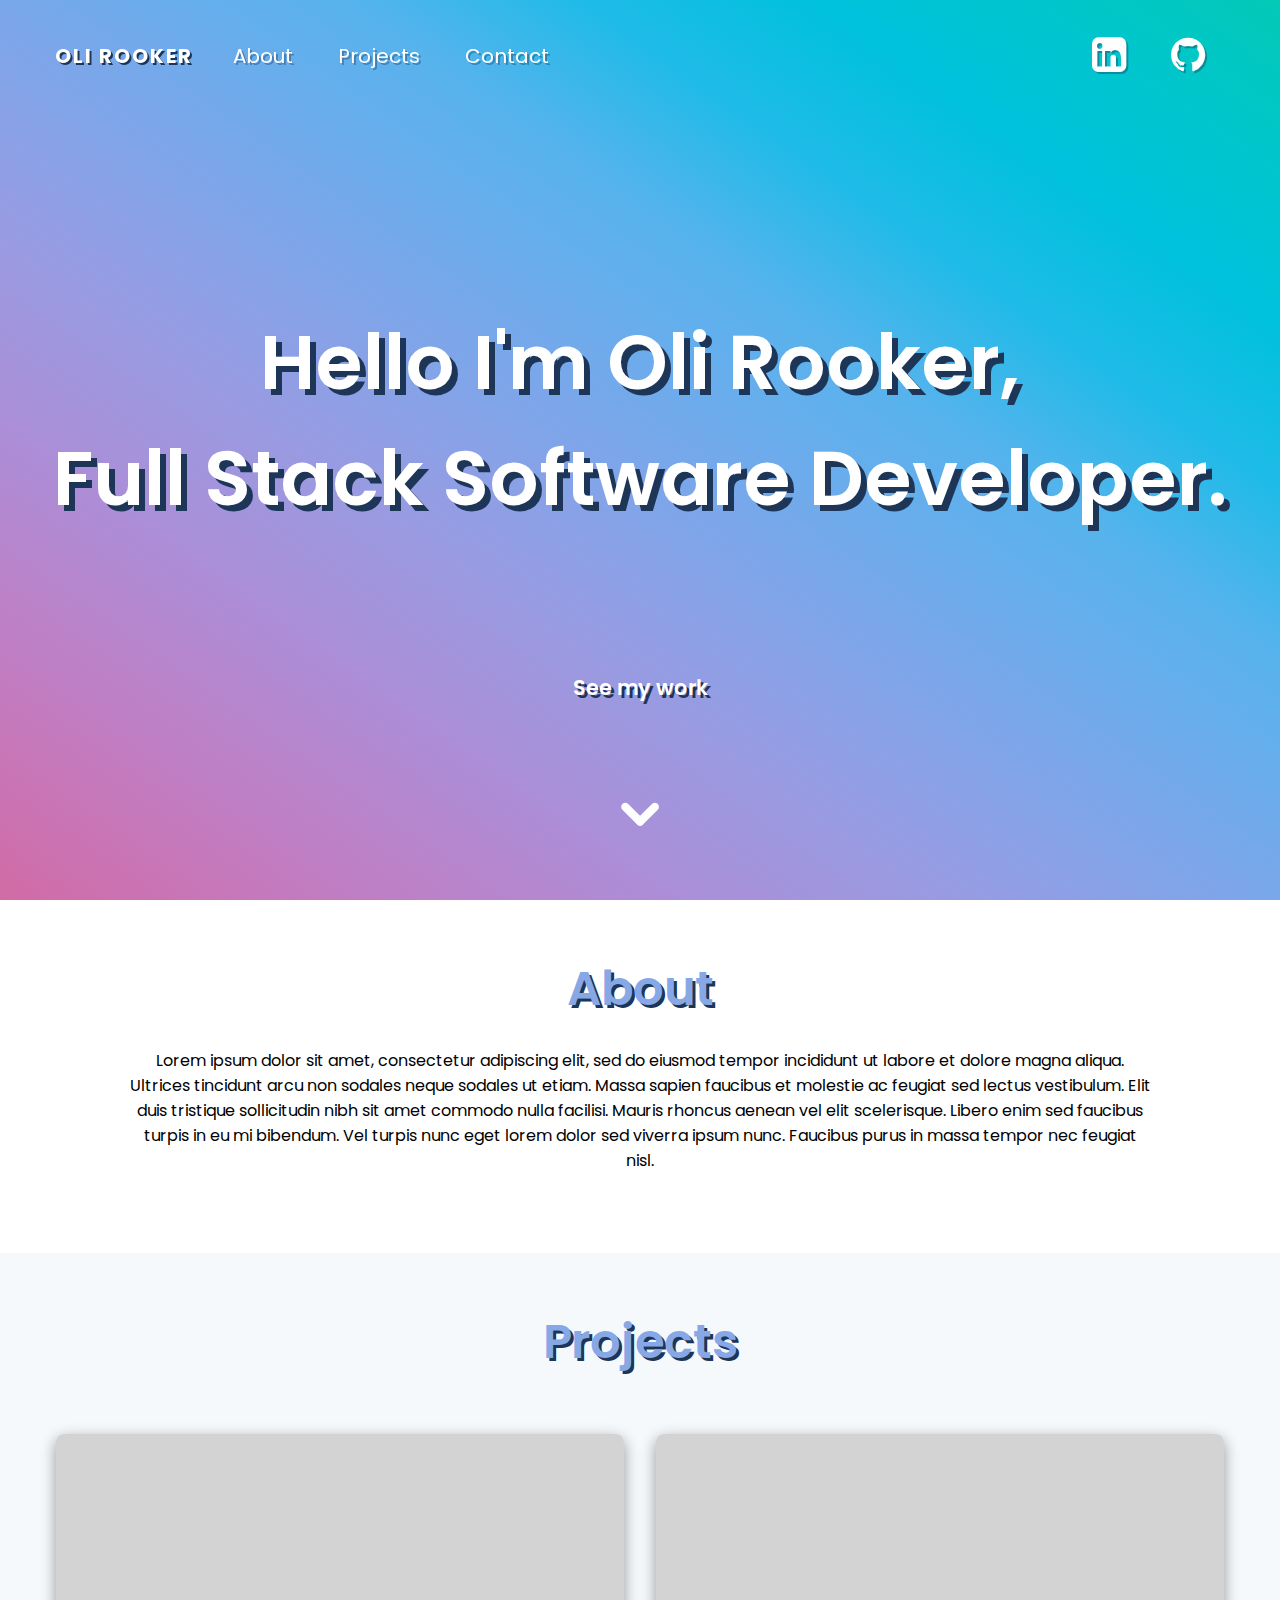
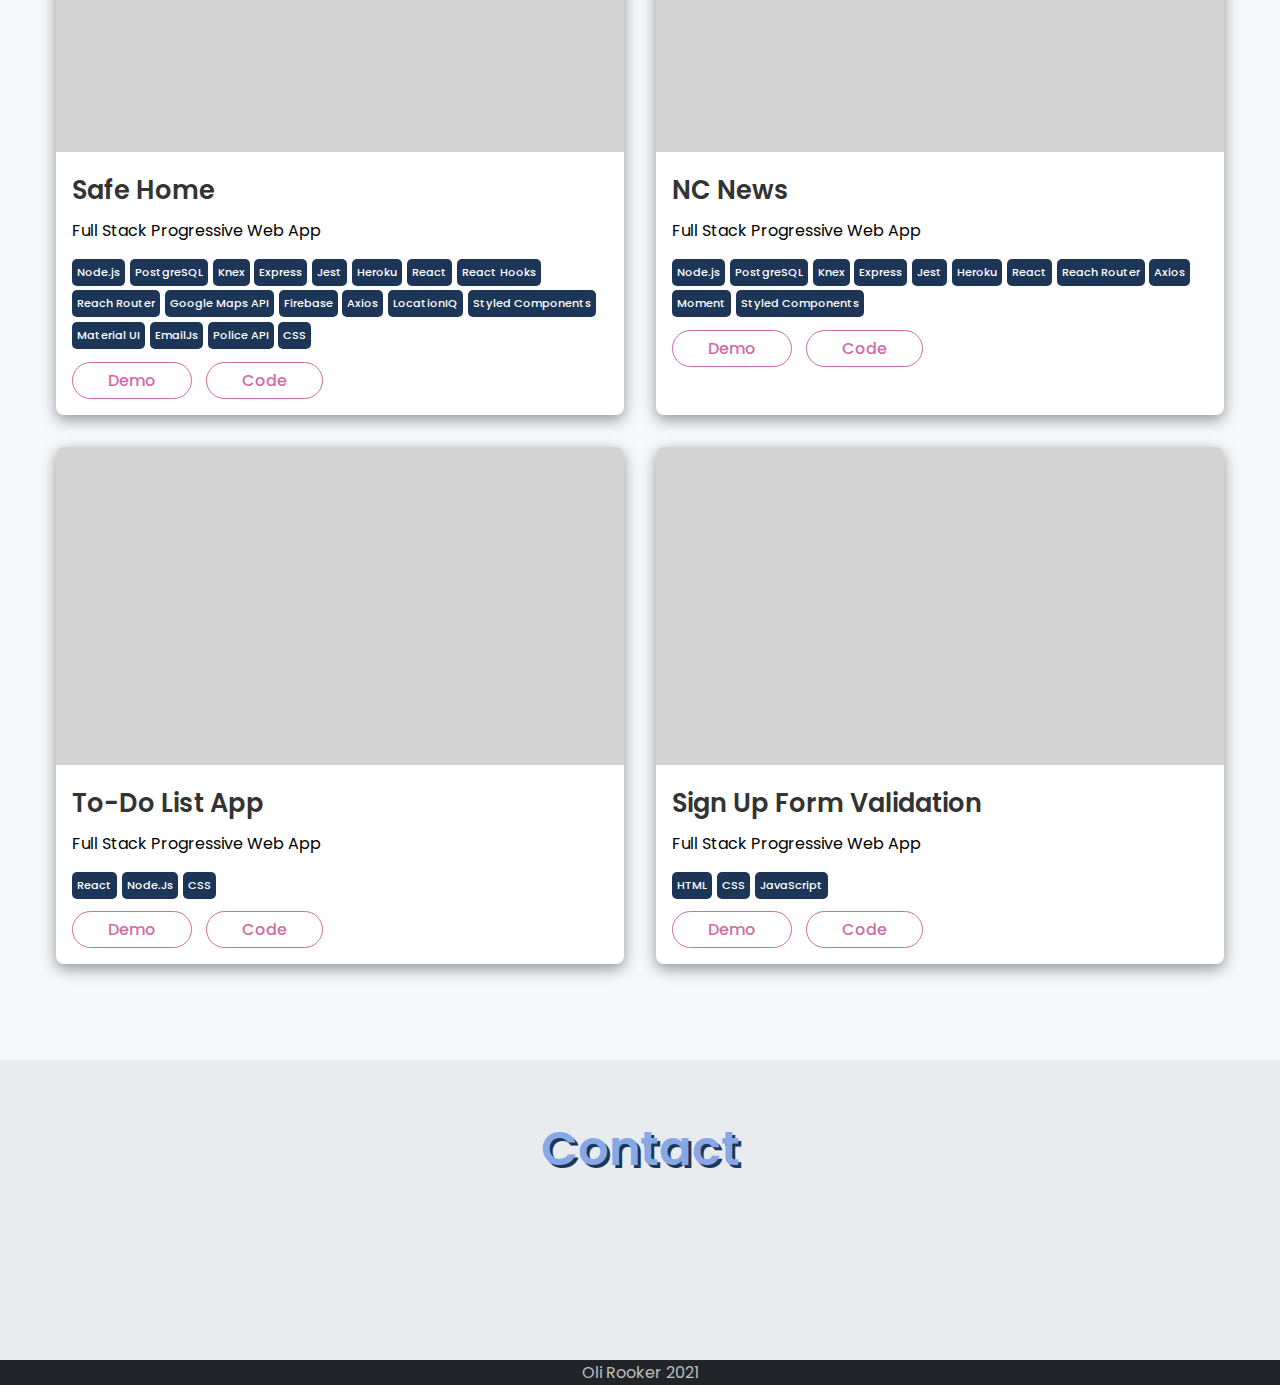
<file: tests/nav-bar-build/index.html>
<!DOCTYPE html>
<html lang="en">
  <head>
    <meta charset="UTF-8" />
    <meta name="viewport" content="width=device-width, initial-scale=1.0" />
    <title>Oli Rooker | Portfolio</title>
    <link rel="stylesheet" href="index.css" />
    <link
      rel="stylesheet"
      href="https://cdnjs.cloudflare.com/ajax/libs/font-awesome/4.7.0/css/font-awesome.min.css"
    />
    <link
      href="https://fonts.googleapis.com/css2?family=Lora:ital,wght@0,700;1,400&family=Roboto:wght@100;400;700&family=Poppins:wght@100;400;500;700&display=swap"
      rel="stylesheet"
    />
    <!-- <script src="index.js" defer></script> -->
  </head>

  <body>
    <!-- <div class="container"> -->
    <div id="home" class="home-link"></div>
    <header>
      <a href="#home" class="logo">Oli Rooker</a>
      <nav id="nav">
        <div class="nav-row">
          <a href="#about" class="nav-item" onclick="toggleNav()">About</a>
          <div class="nav-indicator"></div>
        </div>
        <div class="nav-row">
          <a href="#projects" class="nav-item" onclick="toggleNav()"
            >Projects</a
          >
          <div class="nav-indicator"></div>
        </div>
        <div class="nav-row">
          <a href="#contact" class="nav-item" onclick="toggleNav()">Contact</a>
          <div class="nav-indicator"></div>
        </div>
        <a
          href="https://www.linkedin.com/in/oliverrooker/"
          class="nav-row nav-item mobile-option"
          >LinkedIn</a
        >
        <a
          href="https://github.com/olirooker"
          target="_blank"
          class="nav-row nav-item mobile-option"
          >GitHub</a
        >
      </nav>
      <span>
        <a href="https://www.linkedin.com/in/oliverrooker/"
          ><i class="fa fa-linkedin-square nav-socials"></i
        ></a>
        <a href="https://github.com/olirooker"
          ><i class="fa fa-github nav-socials"></i
        ></a>
      </span>
      <div class="toggle fa" id="toggle" onclick="toggleNav()"></div>
    </header>

    <main>
      <section class="hero-section">
        <div class="hero-overlay">
          <div class="hero-container">
            <p class="hero-title">
              Hello I'm Oli Rooker,<br />
              Full Stack Software Developer.
            </p>
            <p class="hero-text">See my work</p>
            <div class="arrow-container">
              <a href="#about" class="arrow-holder"
                ><div class="arrow bounce"></div
              ></a>
            </div>
          </div>
        </div>
      </section>
      <section class="about-section" id="about">
        <h2 class="section-title">About</h2>
        <p class="about-text">
          Lorem ipsum dolor sit amet, consectetur adipiscing elit, sed do
          eiusmod tempor incididunt ut labore et dolore magna aliqua. Ultrices
          tincidunt arcu non sodales neque sodales ut etiam. Massa sapien
          faucibus et molestie ac feugiat sed lectus vestibulum. Elit duis
          tristique sollicitudin nibh sit amet commodo nulla facilisi. Mauris
          rhoncus aenean vel elit scelerisque. Libero enim sed faucibus turpis
          in eu mi bibendum. Vel turpis nunc eget lorem dolor sed viverra ipsum
          nunc. Faucibus purus in massa tempor nec feugiat nisl.
        </p>
        <div class="icons"></div>
      </section>

      <section class="projects-section" id="projects">
        <h2 class="section-title">Projects</h2>
        <div class="underline"></div>
        <div class="projects-container">
          <div class="card">
            <div class="card-banner">
              <!-- <p class="category full-stack">full stack</p> -->
              <div class="banner-img">
                <div class="overlay">
                  <p class="text">
                    Safe Home is a personal safety app which allows users to
                    inform their loved ones about their journey home whilst
                    providing them with information about street crime and
                    incidents in the area.
                  </p>
                </div>
              </div>
            </div>
            <div class="card-body">
              <h3 class="card-title">Safe Home</h3>
              <p>Full Stack Progressive Web App</p>
              <div class="card-tags">
                <div class="card-tag">Node.js</div>
                <div class="card-tag">PostgreSQL</div>
                <div class="card-tag">Knex</div>
                <div class="card-tag">Express</div>
                <div class="card-tag">Jest</div>
                <div class="card-tag">Heroku</div>
                <div class="card-tag">React</div>
                <div class="card-tag">React Hooks</div>
                <div class="card-tag">Reach Router</div>
                <div class="card-tag">Google Maps API</div>
                <div class="card-tag">Firebase</div>
                <div class="card-tag">Axios</div>
                <div class="card-tag">LocationIQ</div>
                <div class="card-tag">Styled Components</div>
                <div class="card-tag">Material UI</div>
                <div class="card-tag">EmailJs</div>
                <div class="card-tag">Police API</div>
                <div class="card-tag">CSS</div>
              </div>
              <div class="card-buttons">
                <button class="demo-button">Demo</button>
                <button class="code-button">Code</button>
              </div>
            </div>
          </div>

          <div class="card">
            <div class="card-banner">
              <!-- <p class="category full-stack">full stack</p> -->
              <div class="banner-img nc-news-backend">
                <div class="overlay">
                  <p class="text">
                    Lorem ipsum dolor sit amet, consectetur adipiscing elit, sed
                    do eiusmod tempor incididunt ut labore et dolore magna
                    aliqua. Ut enim ad minim veniam, quis nostrud exercitation
                    ullamco laboris nisi ut aliquip ex ea commodo consequat.
                  </p>
                </div>
              </div>
            </div>
            <div class="card-body">
              <h3 class="card-title">NC News</h3>
              <p>Full Stack Progressive Web App</p>
              <div class="card-tags">
                <div class="card-tag">Node.js</div>
                <div class="card-tag">PostgreSQL</div>
                <div class="card-tag">Knex</div>
                <div class="card-tag">Express</div>
                <div class="card-tag">Jest</div>
                <div class="card-tag">Heroku</div>
                <div class="card-tag">React</div>
                <div class="card-tag">Reach Router</div>
                <div class="card-tag">Axios</div>
                <div class="card-tag">Moment</div>
                <div class="card-tag">Styled Components</div>
              </div>
              <div class="card-buttons">
                <button class="demo-button">Demo</button>
                <button class="code-button">Code</button>
              </div>
            </div>
          </div>

          <div class="card">
            <div class="card-banner">
              <!-- <p class="category frontend">Front End</p> -->
              <div class="banner-img">
                <div class="overlay">
                  <p class="text">
                    Lorem ipsum dolor sit amet, consectetur adipiscing elit, sed
                    do eiusmod tempor incididunt ut labore et dolore magna
                    aliqua. Ut enim ad minim veniam, quis nostrud exercitation
                    ullamco laboris nisi ut aliquip ex ea commodo consequat.
                  </p>
                </div>
              </div>
            </div>
            <div class="card-body">
              <h3 class="card-title">To-Do List App</h3>
              <p>Full Stack Progressive Web App</p>
              <div class="card-tags">
                <div class="card-tag">React</div>
                <div class="card-tag">Node.Js</div>
                <div class="card-tag">CSS</div>
              </div>
              <div class="card-buttons">
                <button class="demo-button">Demo</button>
                <button class="code-button">Code</button>
              </div>
            </div>
          </div>
          <!-- end of card -->

          <div class="card">
            <div class="card-banner">
              <!-- <p class="category frontend">Front End</p> -->
              <div class="banner-img">
                <div class="overlay">
                  <p class="text">
                    Using the document object model (DOM). Lorem ipsum dolor sit
                    amet, consectetur adipiscing elit, sed do eiusmod tempor
                    incididunt ut labore et dolore magna aliqua. Ut enim ad
                    minim veniam, quis nostrud exercitation ullamco laboris nisi
                    ut aliquip ex ea commodo consequat.
                  </p>
                </div>
              </div>
            </div>
            <div class="card-body">
              <h3 class="card-title">Sign Up Form Validation</h3>
              <p>Full Stack Progressive Web App</p>
              <div class="card-tags">
                <div class="card-tag">HTML</div>
                <div class="card-tag">CSS</div>
                <div class="card-tag">JavaScript</div>
              </div>
              <div class="card-buttons">
                <button class="demo-button">Demo</button>
                <button class="code-button">Code</button>
              </div>
            </div>
          </div>
          <!-- end of card -->
        </div>
      </section>

      <section class="contact-section" id="contact">
        <h2 class="section-title">Contact</h2>
      </section>
    </main>
    <footer>
      <span>Oli Rooker 2021</span>
    </footer>
    <!-- </div> -->
    <script>
      window.addEventListener('scroll', function () {
        const navBar = document.querySelector('header');
        navBar.classList.toggle('sticky', window.scrollY > 0);
      });

      toggleNav = () => {
        const navToggle = document.getElementById('toggle');
        const nav = document.getElementById('nav');
        navToggle.classList.toggle('active');
        nav.classList.toggle('active');
      };

      // closeMenu = () => {
      //   const nav = document.getElementById("nav");
      //   nav.classList.toggle("active");
      // };
    </script>
  </body>
</html>
</file>
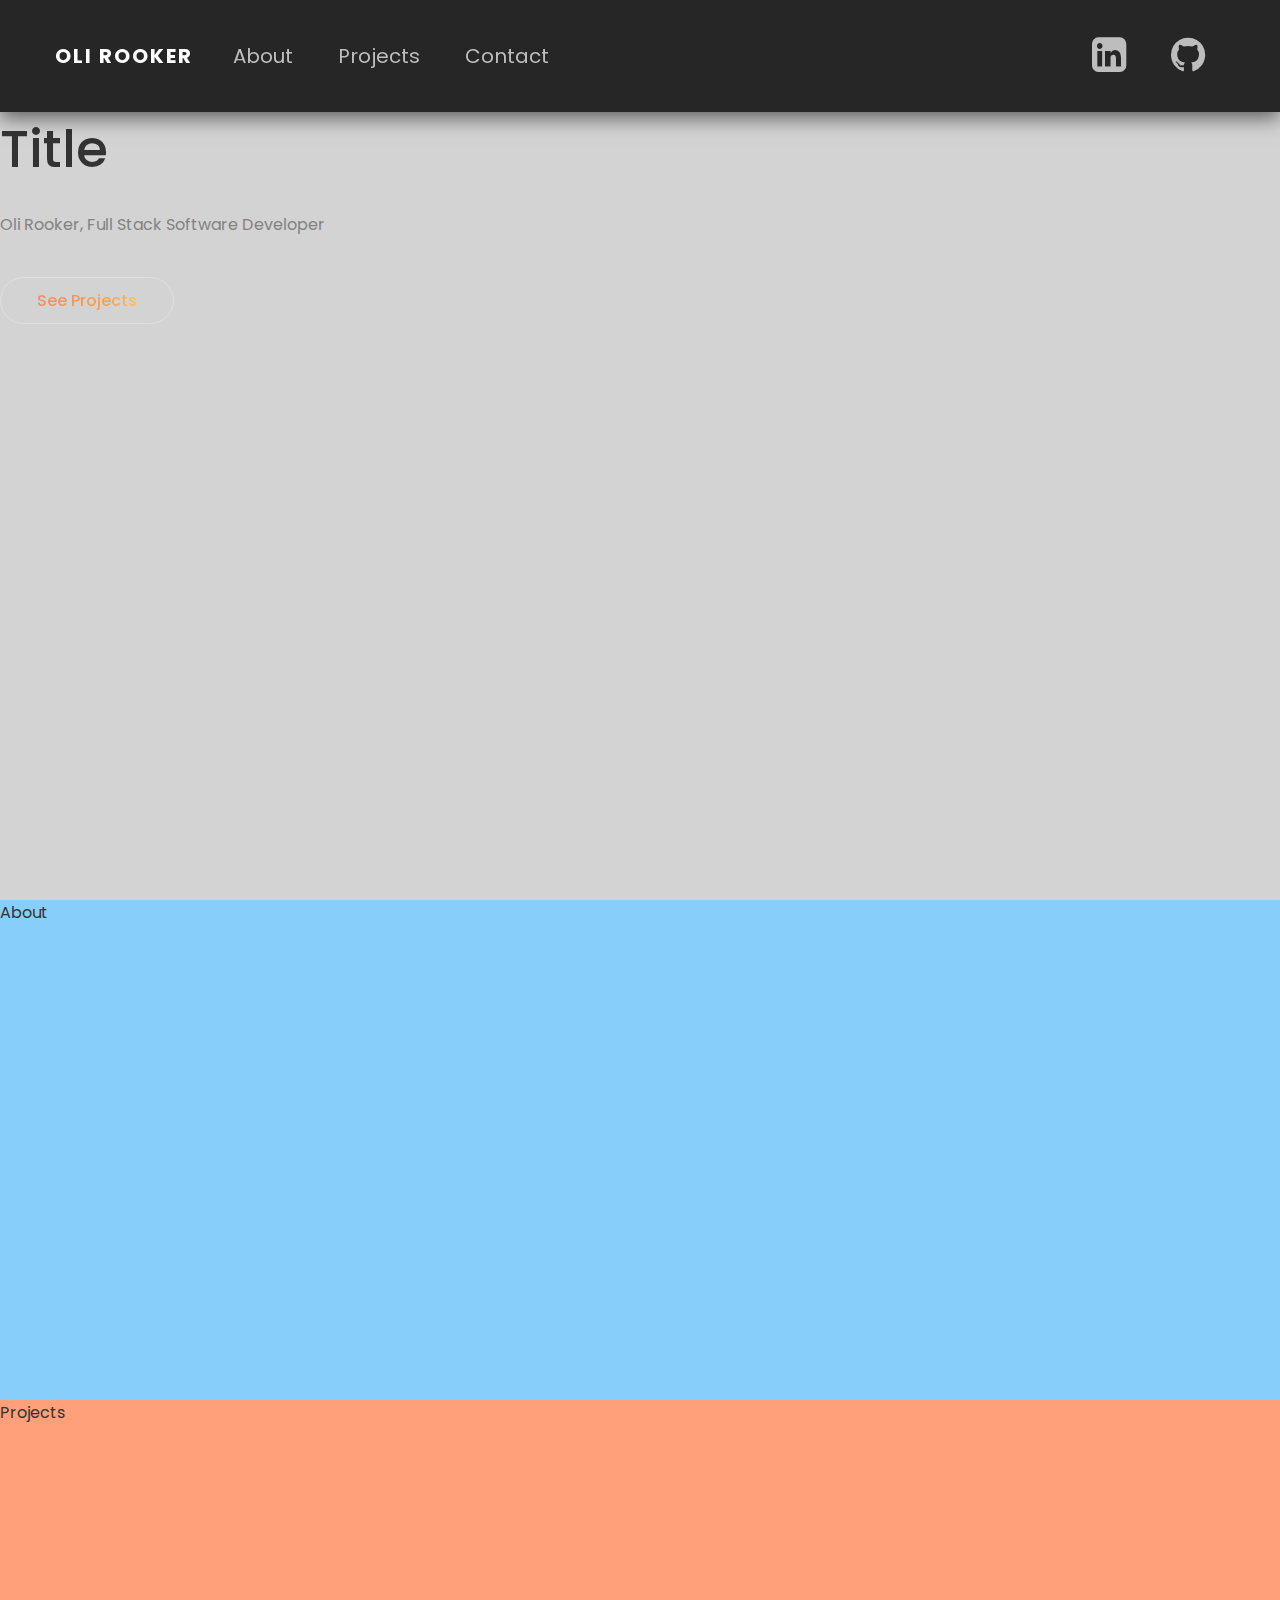
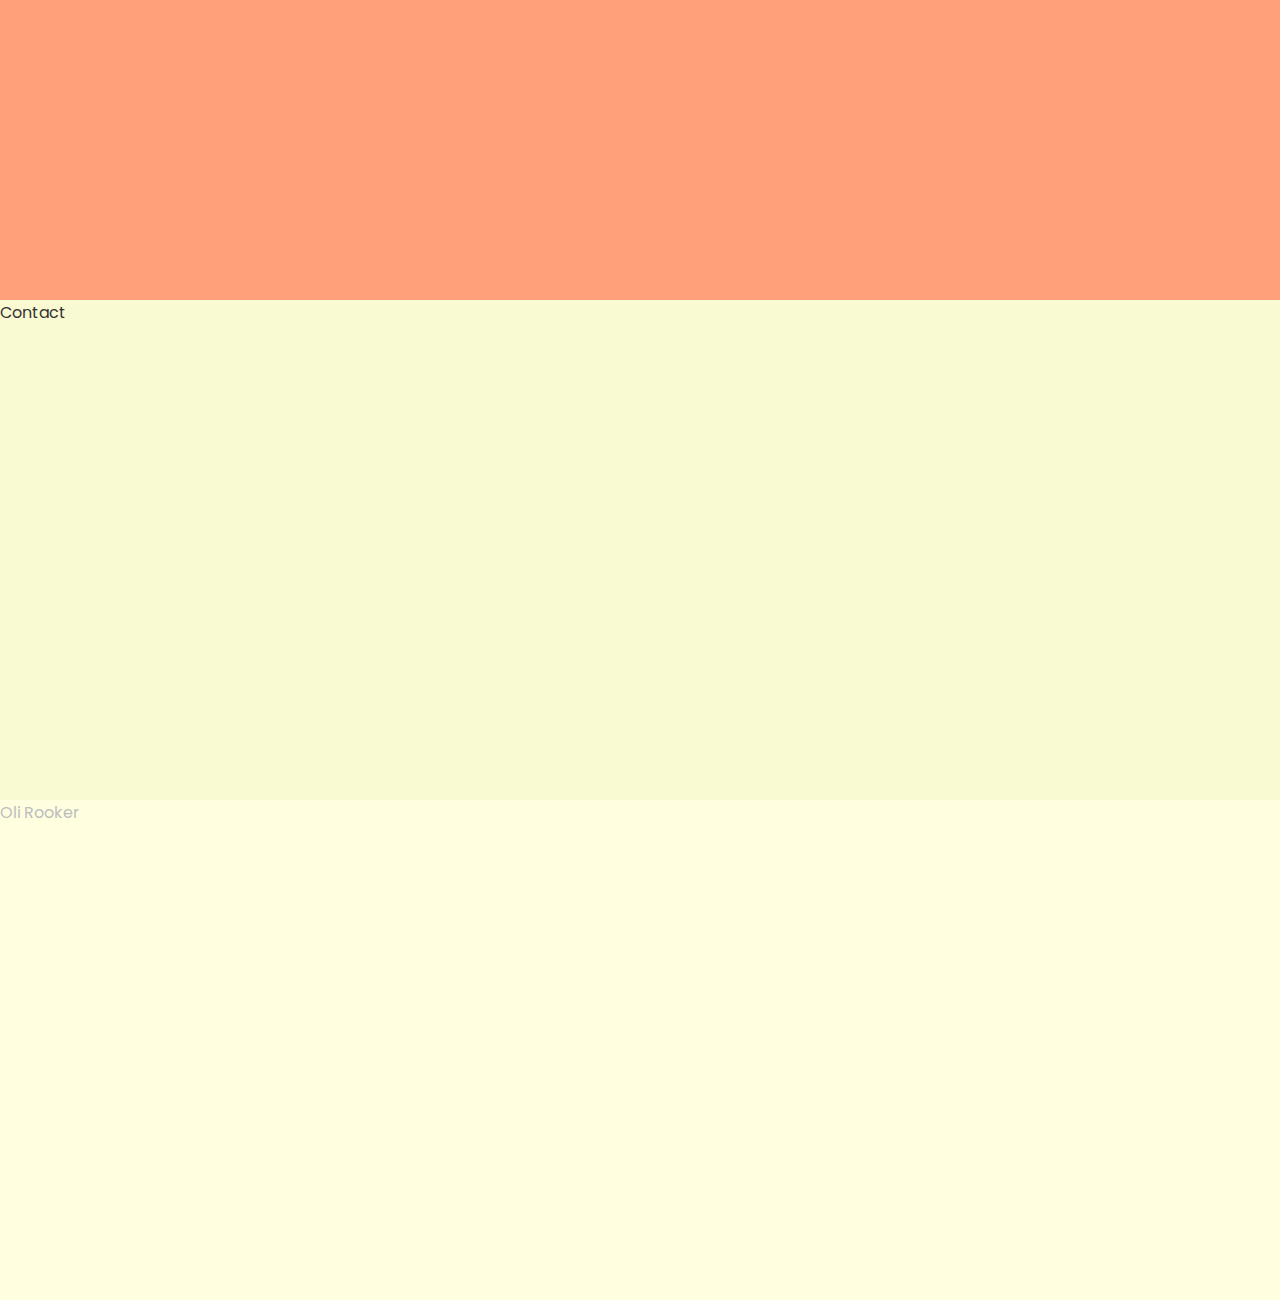
<file: tests/nav-bar-build/nav-bar-build.html>
<!DOCTYPE html>
<html lang="en">
  <head>
    <meta charset="UTF-8" />
    <meta name="viewport" content="width=device-width, initial-scale=1.0" />
    <title>Nav Bar Build</title>
    <link rel="stylesheet" href="nav-bar-build.css" />
    <link
      rel="stylesheet"
      href="https://cdnjs.cloudflare.com/ajax/libs/font-awesome/4.7.0/css/font-awesome.min.css"
    />
    <link
      href="https://fonts.googleapis.com/css2?family=Lora:ital,wght@0,700;1,400&family=Roboto:wght@100;400;700&family=Poppins:wght@100;400;500;700&display=swap"
      rel="stylesheet"
    />
    <!-- <script src="nav-bar-build.js" defer></script> -->
  </head>

  <body>
    <!-- <div class="container"> -->
    <div id="home" class="home-link"></div>
    <header>
      <a href="#home" class="logo">Oli Rooker</a>
      <nav id="nav">
        <div class="nav-row">
          <a href="#about" class="nav-item" onclick="toggleNav()">About</a>
          <div class="nav-indicator"></div>
        </div>
        <div class="nav-row">
          <a href="#projects" class="nav-item" onclick="toggleNav()"
            >Projects</a
          >
          <div class="nav-indicator"></div>
        </div>
        <div class="nav-row">
          <a href="#contact" class="nav-item" onclick="toggleNav()">Contact</a>
          <div class="nav-indicator"></div>
        </div>
        <a
          href="https://www.linkedin.com/in/oliverrooker/"
          class="nav-row nav-item mobile-option"
          >LinkedIn</a
        >
        <a
          href="https://github.com/olirooker"
          class="nav-row nav-item mobile-option"
          >GitHub</a
        >
      </nav>
      <span>
        <a href="https://www.linkedin.com/in/oliverrooker/"
          ><i class="fa fa-linkedin-square nav-socials"></i
        ></a>
        <a href="https://github.com/olirooker"
          ><i class="fa fa-github nav-socials"></i
        ></a>
      </span>
      <div class="toggle fa" id="toggle" onclick="toggleNav()"></div>
    </header>

    <main>
      <section class="hero-section">
        <div class="hero-container">
          <h1 class="hero-title">Title</h1>
          <p class="hero-text">Oli Rooker, Full Stack Software Developer</p>
          <button class="projects-button">See Projects</button>
        </div>
      </section>
      <section class="about-section" id="about">
        <span>About</span>
      </section>
      <section class="projects-section" id="projects">
        <span>Projects</span>
      </section>
      <section class="contact-section" id="contact">
        <span>Contact</span>
      </section>
    </main>
    <footer>
      <span>Oli Rooker</span>
    </footer>
    <!-- </div> -->
    <script>
      window.addEventListener("scroll", function () {
        const navBar = document.querySelector("header");
        navBar.classList.toggle("sticky", window.scrollY > 0);
      });

      toggleNav = () => {
        const navToggle = document.getElementById("toggle");
        const nav = document.getElementById("nav");
        navToggle.classList.toggle("active");
        nav.classList.toggle("active");
      };

      // closeMenu = () => {
      //   const nav = document.getElementById("nav");
      //   nav.classList.toggle("active");
      // };
    </script>
  </body>
</html>
</file>
<file: tests/nav-bar-build/index.css>
/* ---------- Reset Defaults ---------- */

* {
  box-sizing: border-box;
  font: inherit;
  color: inherit;
  scroll-behavior: smooth;
}

/* ---------- Basic Styling ---------- */

body {
  font-family: 'Poppins', sans-serif;
  padding: 0;
  margin: 0;
  color: #333;
  min-width: 400px;
  /* background: #264653; */
}

/* ---------- Container ---------- */

/* .container {
  
} */

.home-link {
  color: transparent;
}

/* ---------- Nav Bar Background ---------- */

header {
  display: flex;
  align-items: center;
  overflow: hidden;
  position: fixed;
  top: 0;
  left: 0;
  width: 100%;
  /* background: #262626; */
  /* box-shadow: 0 5px 20px rgba(0, 0, 0, 0.6); */
  padding: 35px;
  font-size: 20px;
  transition: all 500ms ease-in-out;
  z-index: 2;
}

header.sticky {
  padding: 15px;
  font-size: 18px;
  box-shadow: 0 5px 15px rgba(0, 0, 0, 0.5);
  transition: all 500ms ease-in-out;
  /* background: #264653; */
  background: #1d3557;
}

/* ---------- Navigation ---------- */

.logo {
  text-decoration: none;
  margin-left: 20px;
  /* margin-right: 20px; */
  color: white;
  font-weight: 700;
  text-transform: uppercase;
  letter-spacing: 2px;
  text-shadow: 2px 2px #1d3557;
}

.logo:hover {
  text-shadow: 3px 3px #1d3557;
  transform: translateY(-2px);
}

nav {
  flex-grow: 1;
}

.nav-row {
  display: flex;
  display: inline-block;
  position: relative;
  margin-left: 40px;
}

.nav-item {
  text-decoration: none;
  /* color: #bdbdbd; */
  color: white;
  text-shadow: 2px 2px rgba(29, 53, 87, 0.4);
}

.nav-item:hover {
  /* color: white; */
  /* text-shadow: 1px 1px #d16ba5; */
  text-shadow: 2px 2px rgba(29, 53, 87, 1);
}

.nav-indicator {
  bottom: 0;
  position: absolute;
  bottom: 0;
  left: 0;
  height: 3px;
  width: 0%;
  transition: all 300ms ease-in-out;
}

.nav-item:hover ~ .nav-indicator {
  width: 100%;
  left: 0%;
  /* background: linear-gradient(270deg, #ffe86c 0%, #faa245 37.25%, #eb8174 100%); */
  background: white;
  box-shadow: 2px 2px rgba(29, 53, 87, 1);
  /* box-shadow: 2px 2px #d16ba5; */
  /* background-color: white; */
}

span .nav-socials {
  color: white;
  margin-right: 40px;
  font-size: 40px;
  /* text-shadow: 1px 1px #1d3557; */
  text-shadow: 2px 2px rgba(29, 53, 87, 0.4);
}

span .nav-socials:hover {
  text-shadow: 2px 2px rgba(29, 53, 87, 1);
  transform: translateY(-2px);
}

.toggle {
  display: none;
}

/* ---------- End of Navigation ---------- */

/* ---------- Hero Section ---------- */

.hero-section {
  height: 100vh;
  display: flex;
  align-items: center;
  padding: 0;
  margin: 0;
  background-image: linear-gradient(
    to right top,
    #d16ba5,
    #c777b9,
    #ba83ca,
    #aa8fd8,
    #9a9ae1,
    #85a3e8,
    #6eabec,
    #56b3ec,
    #1fbbe8,
    #00c1dd,
    #00c6cc,
    #03c9b7
  );
}

.hero-overlay {
  height: 100%;
  width: 100%;
  display: flex;
  align-items: center;
}

.hero-container {
  padding: 0;
  display: grid;
  grid-template-rows: repeat(12, 1fr);
  gap: 0;
  height: 100%;
  align-items: center;
  margin: 0 auto;
}

.hero-title {
  color: white;
  margin: 0;
  padding: 0;
  grid-row: 6;
  font-size: 6vw;
  font-weight: 600;
  text-align: center;
  text-shadow: 6px 6px #1d3557;
}

.hero-text {
  padding: 0;
  margin: 0;
  grid-row: 9;
  font-size: 1.3rem;
  text-align: center;
  color: white;
  font-weight: 600;
  text-shadow: 3px 3px #1d3557;
}

.arrow-container {
  grid-row: 11;
  display: grid;
  grid-template-columns: repeat(15, 1fr);
  gap: 0;
}

.arrow-holder {
  grid-column: 8;
  /* background: lightslategrey; */
}

.arrow {
  position: relative;
  /* bottom: -2rem; */
  left: 50%;
  margin-left: -20px;
  width: 40px;
  height: 40px;
  /**
   * Dark Arrow Down
   */
  background: url([data-uri]);
  background-size: contain;
}

.bounce {
  animation: bounce 2s infinite;
}

@keyframes bounce {
  0%,
  50%,
  100% {
    transform: translateY(0);
  }
  50% {
    transform: translateY(-30px);
  }
}

.projects-button:focus {
  outline: none;
}

/* ---------- End of Hero Section ---------- */

/* ---------- About ---------- */

.section-title {
  font-size: 3rem;
  font-weight: 600;
  color: #86a8e7;
  text-shadow: 3px 3px #1d3557;
}

.about-section {
  display: flex;
  align-items: center;
  flex-direction: column;
  margin: 0 auto;
  padding-top: 0.8rem;
  text-align: center;
}

.about-text {
  margin: 0 8rem;
  top: -1rem;
  padding-bottom: 4rem;
  position: relative;
  color: black;
  text-shadow: none;
}

/* ---------- End of About ---------- */

/* ---------- Projects ---------- */

.projects-section {
  display: flex;
  align-items: center;
  flex-direction: column;
  padding-top: 0.8rem;
  padding-bottom: 5rem;
  color: white;
  background: #f6f9fc;
}

.projects-container {
  margin: 0 auto;
  max-width: 1200px;
  display: grid;
  grid-template-columns: 1fr 1fr;
  justify-content: center;
}

.card {
  box-shadow: 0 5px 15px rgba(0, 0, 0, 0.4);
  background: white;
  border-radius: 0.5rem;
  position: relative;
  margin: 1rem;
}

.banner-img {
  background: lightgrey;
  border-radius: 0.5rem 0.5rem 0 0;
  position: relative;
  overflow: hidden;
  height: 0;
  padding-top: 56%;
}

.overlay {
  position: absolute;
  bottom: 100%;
  left: 0;
  right: 0;
  background-color: #86a8e7;
  overflow: hidden;
  width: 100%;
  height: 0;
  transition: 0.5s ease;
  display: flex;
  align-items: center;
}

.banner-img:hover .overlay {
  bottom: 0;
  height: 100%;
}

.text {
  color: black;
  font-size: 0.9rem;
  position: absolute;
  text-align: center;
  margin: 1rem;
  display: flex;
  align-items: center;
  flex-direction: column;
}

.category {
  font-size: 0.8rem;
  font-weight: 600;
  color: white;
  padding: 0.5rem 1.3rem 0.5rem 1rem;
  text-transform: uppercase;
  position: absolute;
  z-index: 1;
  top: 1rem;
  border-radius: 0 2rem 2rem 0;
}

.backend {
  background-color: #f4a261;
}

.frontend {
  background-color: #c3941d;
}

.full-stack {
  background-color: #e76f51;
}

.card-body {
  margin: 0rem 1rem 1rem 1rem;
}

.card-body p {
  color: black;
}

.card-title {
  line-height: 1.5rem;
  margin-bottom: 1rem;
  font-size: 1.6rem;
  font-weight: 600;
  color: #333;
}

.card-tags {
  font-size: 0.7rem;
  font-weight: 500;
  display: flex;
  flex-wrap: wrap;
}

.card-tag {
  text-decoration: none;
  color: white;
  margin-right: 0.3rem;
  margin-bottom: 0.3rem;
  padding: 5px;
  background: #1d3557;
  border-radius: 5px;
}

.card-description {
  color: #333;
  font-size: 0.9rem;
}

.card-buttons {
  margin-top: 0.5rem;
}

.demo-button {
  background: white;
  border: 1px solid #d16ba5;
  color: #d16ba5;
  font-weight: 500;
  margin-right: 0.6rem;
  padding: 5px 35px;
  border-radius: 50px;
  transition: all 300ms ease-in-out;
}

.demo-button:focus {
  outline: none;
}

.demo-button:hover {
  background-color: white;
  color: white;
  background: #d16ba5;
  border: 1px solid #d16ba5;
  cursor: pointer;
}

.code-button {
  background: white;
  border: 1px solid #d16ba5;
  color: #d16ba5;
  font-weight: 500;
  margin-right: 0.6rem;
  padding: 5px 35px;
  border-radius: 50px;
  transition: all 300ms ease-in-out;
}

.code-button:focus {
  outline: none;
}

.code-button:hover {
  background-color: white;
  color: white;
  background: #d16ba5;
  border: 1px solid #d16ba5;
  cursor: pointer;
}

/* ---------- End of Projects ---------- */

/* ---------- Contact ---------- */

.contact-section {
  margin: 0 auto;
  padding-top: 0.8rem;
  text-align: center;
  /* background-color: lightskyblue; */
  height: 300px;
  display: flex;
  justify-content: center;
  color: white;
  background: #e9ecef;
}

/* ---------- Footer ---------- */

footer {
  background-color: #212529;
  color: #bdbdbd;
  text-align: center;
}

.mobile-option {
  display: none;
}

/* ---------- End of Footer ---------- */

/* ---------- Responsive Behaviours ---------- */

/* @media only screen and (max-width: 1290px) {
  .hero-title {
    font-size: 4.8rem;
  }
}

@media only screen and (max-width: 960px) {
  .hero-title {
    font-size: 4rem;
  }
}

@media only screen and (max-width: 780px) {
  .hero-title {
    font-size: 3.5rem;
  }
}

@media only screen and (max-width: 600px) {
  .hero-title {
    font-size: 3rem;
  }
}

@media only screen and (max-width: 540px) {
  .hero-title {
    font-size: 4rem;
  }
}

@media only screen and (max-width: 440px) {
  .hero-title {
    font-size: 3rem;
  }
} */

@media only screen and (max-width: 768px) {
  header,
  header.sticky {
    display: flex;
    align-items: center;
    position: sticky;
    top: 0;
    left: 0;
    width: 100%;
    background-color: #1d3557;
    box-shadow: 0 5px 15px rgba(0, 0, 0, 0.5);
    padding: 25px;
    font-size: 18px;
  }

  nav {
    margin: 0 auto;
    position: fixed;
    top: 80px;
    left: -100%;
    padding: 15% 0;
    text-align: center;
    width: 100%;
    height: 100vh;
    background: #1d3557;
    transition: all 300ms ease-in-out;
  }

  nav.active {
    left: 0;
  }

  .nav-row {
    display: block;
    top: 0;
    margin: 30px;
  }

  .nav-item {
    margin: 0 auto;
    color: white;
    font-size: 40px;
    font-weight: 600;
  }

  .mobile-option {
    margin: 30px;
  }

  .nav-item:hover ~ .nav-indicator {
    display: none;
  }

  .toggle {
    margin: 0 0 0 auto;
    padding: 0 35px;
    display: contents;
    color: white;
    cursor: pointer;
    width: 30px;
    height: 30px;
    background: url(assets/menu.png);
    background-position: center;
    background-repeat: no-repeat;
    background-size: 30px;
  }

  .toggle.active {
    background: url(assets/close.png);
    background-position: center;
    background-repeat: no-repeat;
    background-size: 25px;
  }

  span .nav-socials {
    display: none;
  }

  /* ---------- End of Mobile Navigation ---------- */

  /* ---------- Hero section ---------- */

  .hero-section {
    /* height: 100vh; */
    margin-top: -80px;
    padding-top: 0;
    /* height: 100vh; */
  }

  .hero-container {
    margin: 0 auto;
    padding: 0 24px;
    margin-top: 0;
    padding-top: 0;
  }

  .hero-title {
    font-size: 8vw;
    margin-top: 0;
    padding-top: 0;
    text-shadow: 4px 4px #1d3557;
  }

  .hero-text {
    text-shadow: 2px 2px #1d3557;
  }

  /* ---------- About Section ---------- */

  .about-text {
    margin: 0 4rem;
  }

  /* ---------- Projects Section ---------- */

  .projects-container {
    grid-template-columns: 1fr;
    max-width: 550px;
  }

  /* .banner-img:hover .overlay {
    opacity: 0;
  } */

  .banner-img:focus .overlay {
    opacity: 1;
  }
}

/* .card {
  width: 
} */
</file>
<file: tests/nav-bar-build/nav-bar-build.css>
/* ---------- Reset Defaults ---------- */

* {
  box-sizing: border-box;
  font: inherit;
  color: inherit;
  scroll-behavior: smooth;
}

/* ---------- Basic Styling ---------- */

body {
  font-family: "Poppins", sans-serif;
  padding: 0;
  margin: 0;
  color: #333;
  min-width: 400px;
  background: lightgray;
}

/* ---------- Container ---------- */

/* .container {
  
} */

.home-link {
  color: transparent;
}

/* ---------- Nav Bar Background ---------- */
header {
  display: flex;
  align-items: center;
  overflow: hidden;
  position: fixed;
  top: 0;
  left: 0;
  width: 100%;
  background: #262626;
  box-shadow: 0 5px 20px rgba(0, 0, 0, 0.6);
  padding: 35px;
  font-size: 20px;
  transition: all 500ms ease-in-out;
}

header.sticky {
  padding: 15px;
  font-size: 18px;
  box-shadow: 0 5px 15px rgba(0, 0, 0, 0.5);
  transition: all 500ms ease-in-out;
}

/* ---------- Navigation ---------- */

.logo {
  text-decoration: none;
  margin-left: 20px;
  /* margin-right: 20px; */
  color: white;
  font-weight: 700;
  text-transform: uppercase;
  letter-spacing: 2px;
}

nav {
  flex-grow: 1;
}

.nav-row {
  display: flex;
  display: inline-block;
  position: relative;
  margin-left: 40px;
}

.nav-item {
  text-decoration: none;
  color: #bdbdbd;
}

.nav-item:hover {
  color: white;
  color: linear-gradient(270deg, #ffe86c 0%, #faa245 37.25%, #eb8174 100%);
}

.nav-indicator {
  bottom: 0;
  position: absolute;
  bottom: 0;
  left: 0;
  height: 4px;
  width: 0%;
  transition: all 300ms ease-in-out;
}

.nav-item:hover ~ .nav-indicator {
  width: 100%;
  left: 0%;
  background: linear-gradient(270deg, #ffe86c 0%, #faa245 37.25%, #eb8174 100%);
  /* background-color: white; */
}

/* .social-button {
  border: none;
  margin-right: 20px;
  background: linear-gradient(270deg, #ffe86c 0%, #faa245 37.25%, #eb8174 100%);
  padding: 0 10px;
  border-radius: 50%;
  color: white;
  font-size: 30px;
}

.social-button:focus {
  outline: none;
} */

span .nav-socials {
  color: #bdbdbd;
  margin-right: 40px;
  font-size: 40px;
}

span .nav-socials:hover {
  color: white;
}

.toggle {
  display: none;
}

/* ---------- End of Navigation ---------- */

/* ---------- Hero Section ---------- */

.hero-section {
  background-color: lightgray;
  height: 100vh;
}

.hero-container {
  padding-top: 110px;
}

.hero-title {
  font-size: 52px;
  font-weight: 500;
  margin: 0;
  padding: 0;
}

.hero-text {
  color: #828282;
  margin: 0;
  padding: 0;
  margin-top: 24px;
  margin-bottom: 40px;
  max-width: 600px;
}

.projects-button {
  font-weight: 500;
  padding: 10px 36px;
  border-radius: 50px;
  border: 1px solid #e0e0e0;
  background: transparent;
  display: flex;
  align-items: center;
  background: -webkit-linear-gradient(
    180deg,
    #ffe86c 0%,
    #faa245 37.25%,
    #eb8174 100%
  );
  background-clip: text;
  -webkit-background-clip: text;
  -webkit-text-fill-color: transparent;
}

.projects-button:focus {
  outline: none;
}

/* ---------- End of Hero Section ---------- */

/* ---------- About ---------- */

.about-section {
  background-color: lightskyblue;
  height: 500px;
}

/* ---------- End of Projects ---------- */

/* ---------- Projects ---------- */

.projects-section {
  background-color: lightsalmon;
  height: 500px;
}

/* ---------- End of Projects ---------- */

.contact-section {
  background-color: lightgoldenrodyellow;
  height: 500px;
}

/* ---------- Footer ---------- */

footer {
  background-color: lightyellow;
  display: flex;
  color: #bdbdbd;
  height: 500px;
}

.mobile-option {
  display: none;
}

/* ---------- End of Footer ---------- */

/* ---------- Responsive Behaviours ---------- */

@media only screen and (max-width: 768px) {
  header,
  header.sticky {
    display: flex;
    align-items: center;
    position: sticky;
    top: 0;
    left: 0;
    width: 100%;
    background-color: #262626;
    box-shadow: 0 5px 15px rgba(0, 0, 0, 0.5);
    padding: 25px;
    font-size: 18px;
  }

  nav {
    margin: 0 auto;
    position: fixed;
    top: 80px;
    left: -100%;
    padding: 15% 0;
    text-align: center;
    width: 100%;
    height: 100vh;
    background: white;
    transition: all 200ms ease-in-out;
  }

  nav.active {
    left: 0;
  }

  .nav-item:hover {
    color: black;
  }

  .nav-row {
    display: block;
    top: 0;
    margin: 30px;
  }

  .nav-item {
    margin: 0 auto;
    color: #333;
    font-size: 40px;
    font-weight: 500;
  }

  .mobile-option {
    margin: 30px;
  }

  .nav-item:hover ~ .nav-indicator {
    display: none;
  }

  .toggle {
    margin: 0 0 0 auto;
    padding: 0 35px;
    display: contents;
    color: white;
    cursor: pointer;
    width: 30px;
    height: 30px;
    background: url(assets/menu.png);
    background-position: center;
    background-repeat: no-repeat;
    background-size: 30px;
  }

  .toggle.active {
    background: url(assets/close.png);
    background-position: center;
    background-repeat: no-repeat;
    background-size: 25px;
  }

  span .nav-socials {
    display: none;
  }

  /* ---------- End of Mobile Navigation ---------- */

  /* ---------- Hero section ---------- */

  .hero-section {
    height: 100vh;
  }

  .hero-container {
    margin: 0 auto;
    padding: 0;
  }
}
</file>
